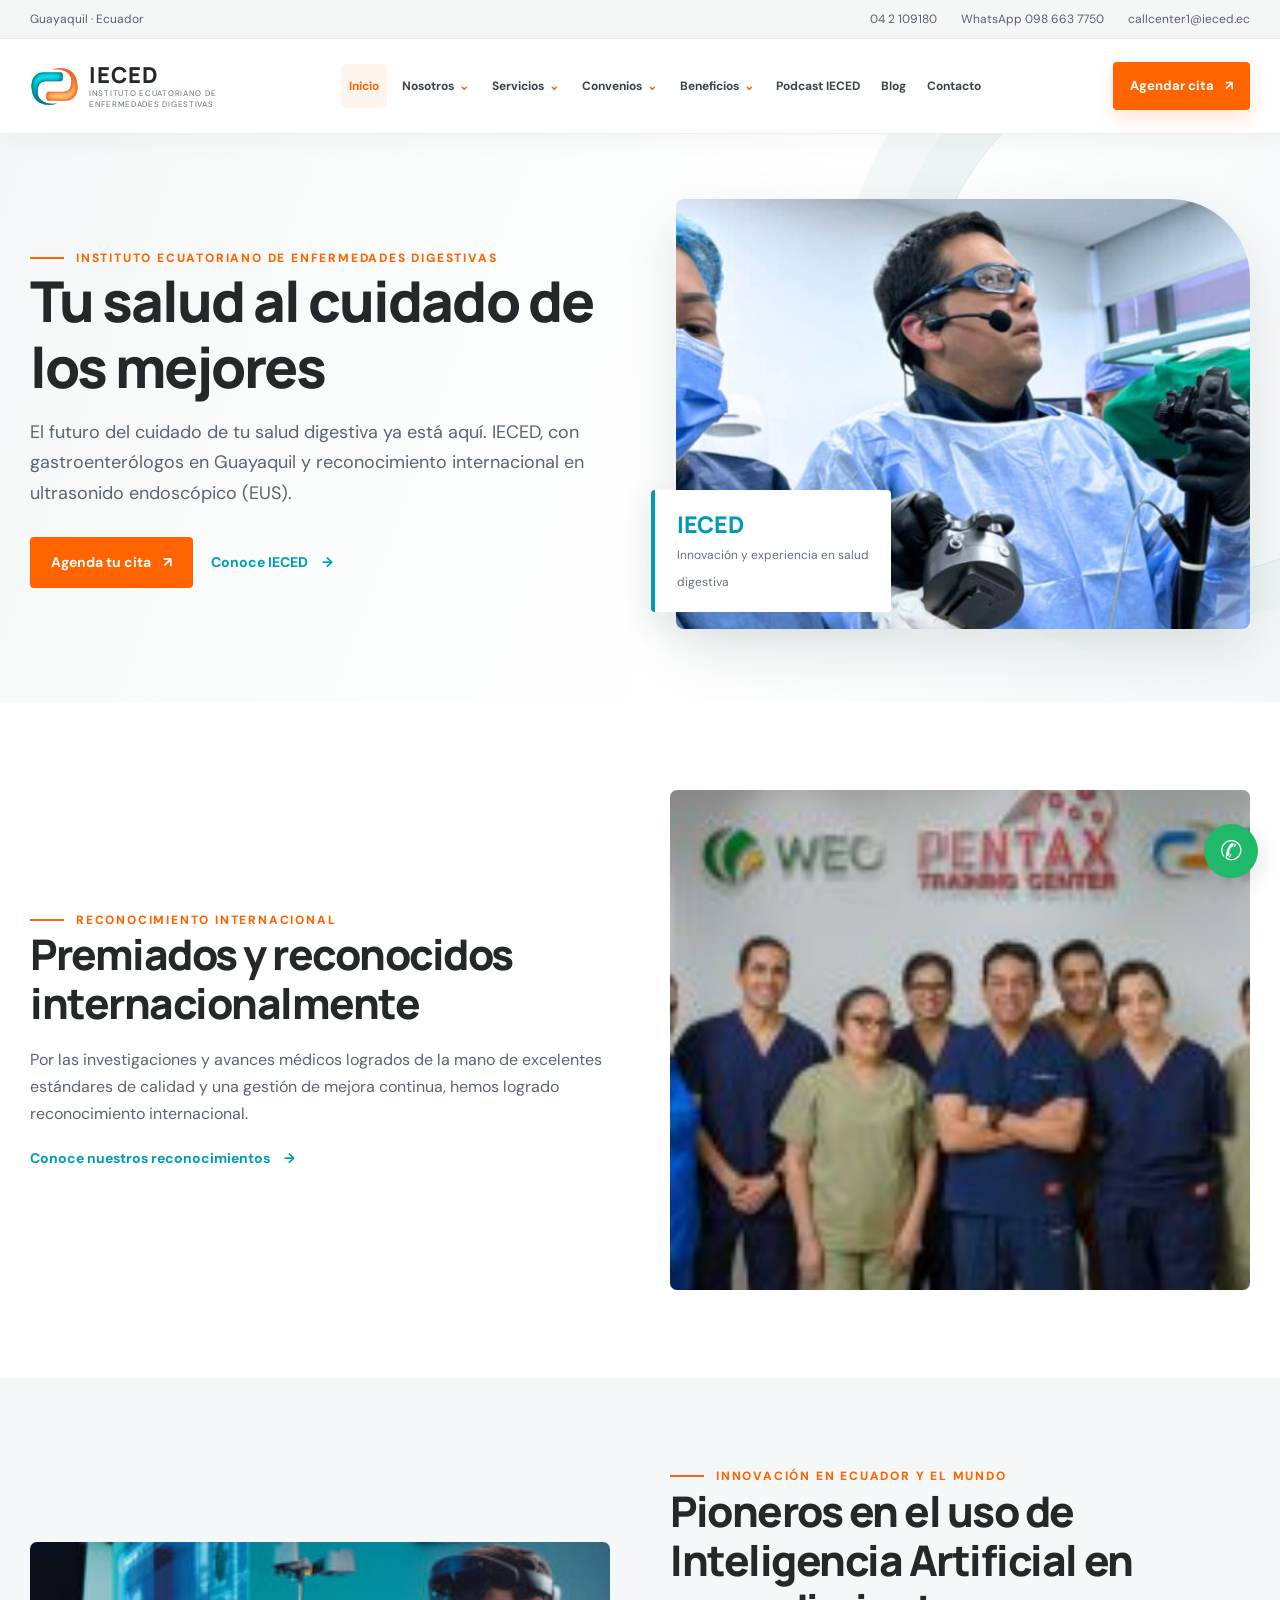
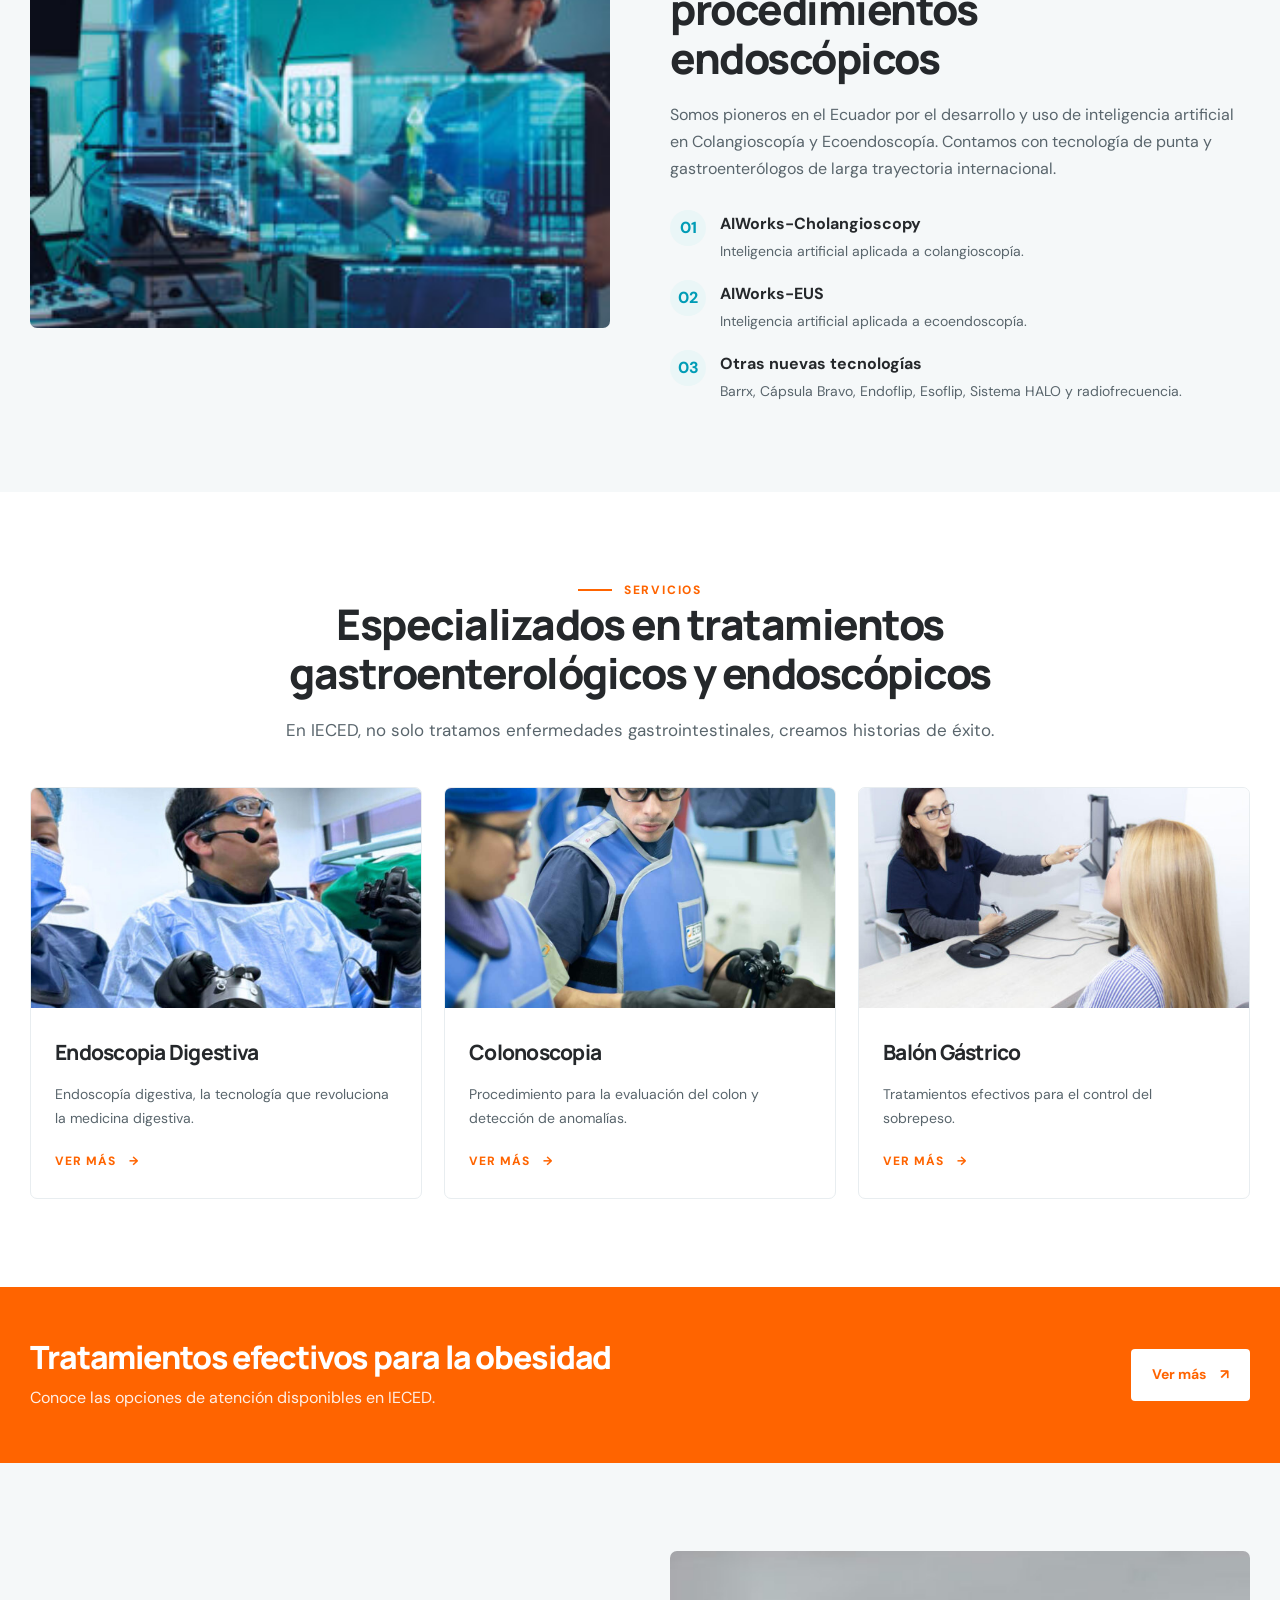
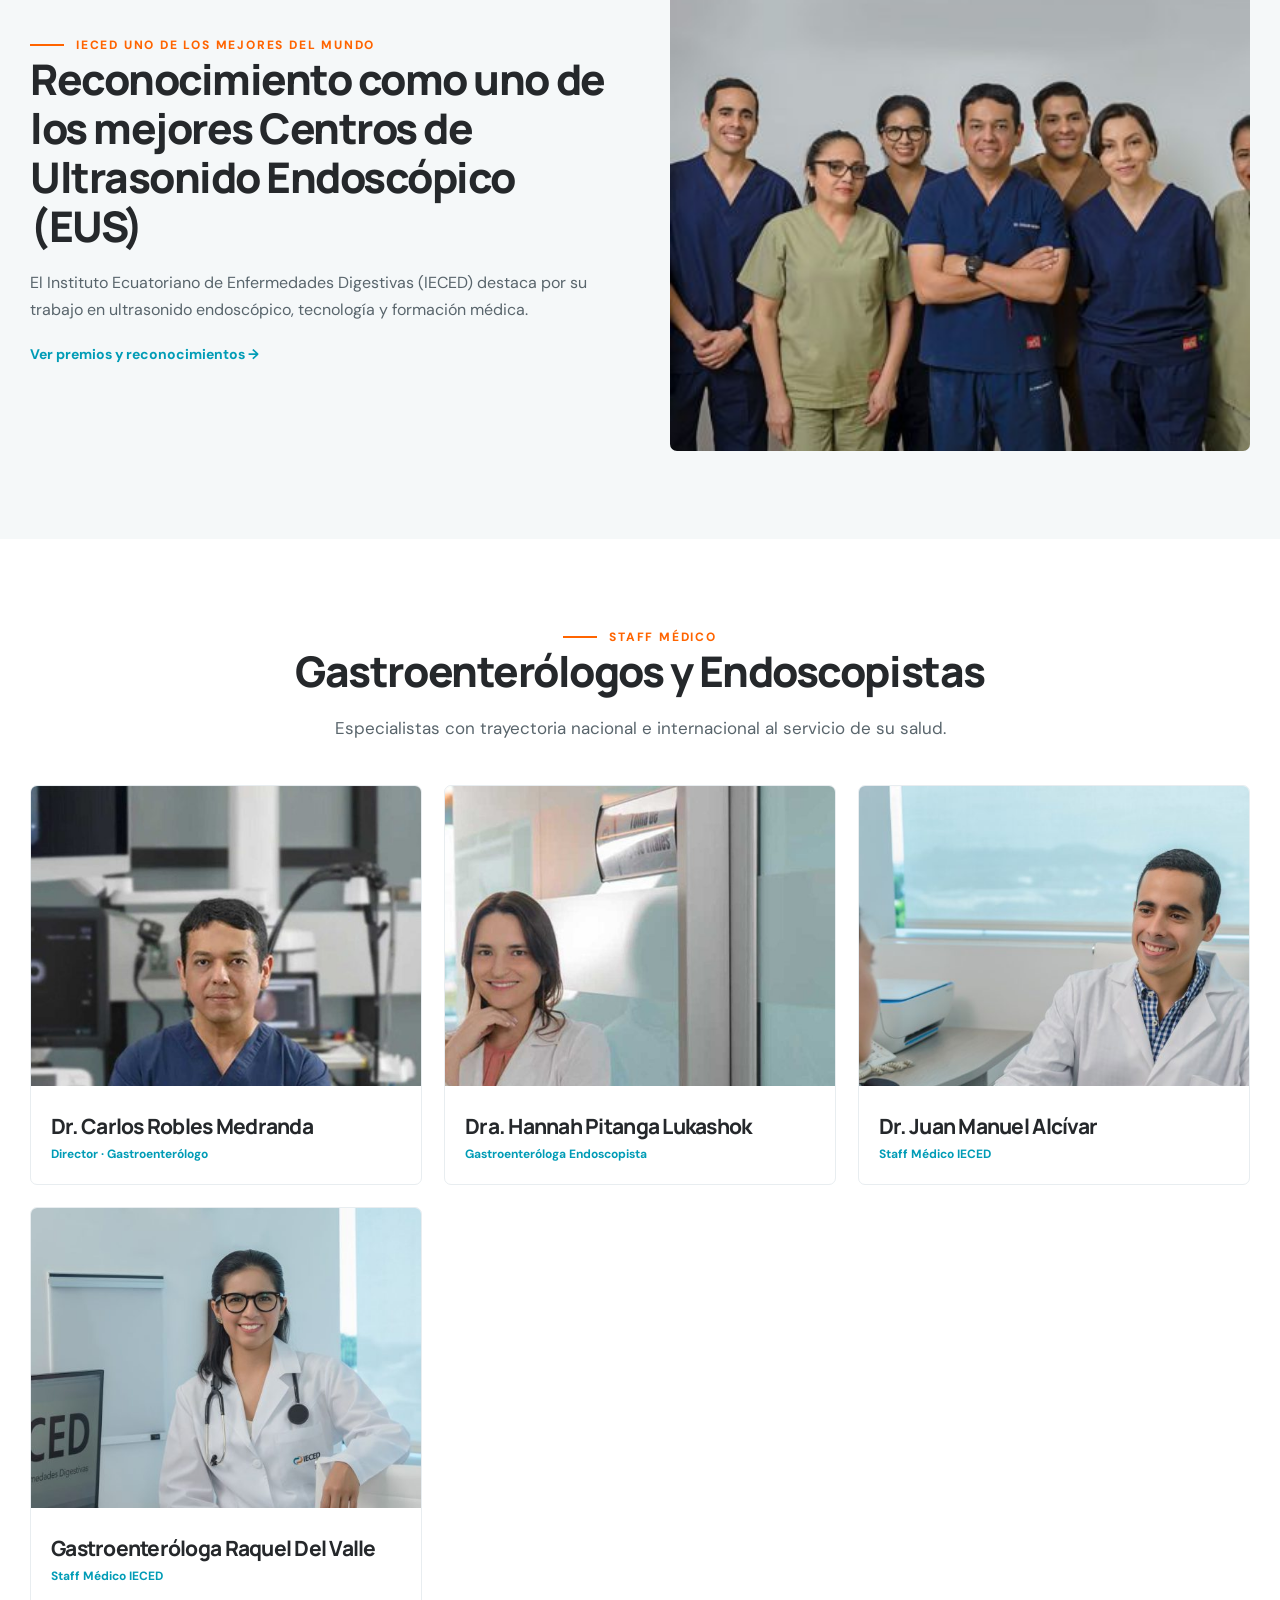
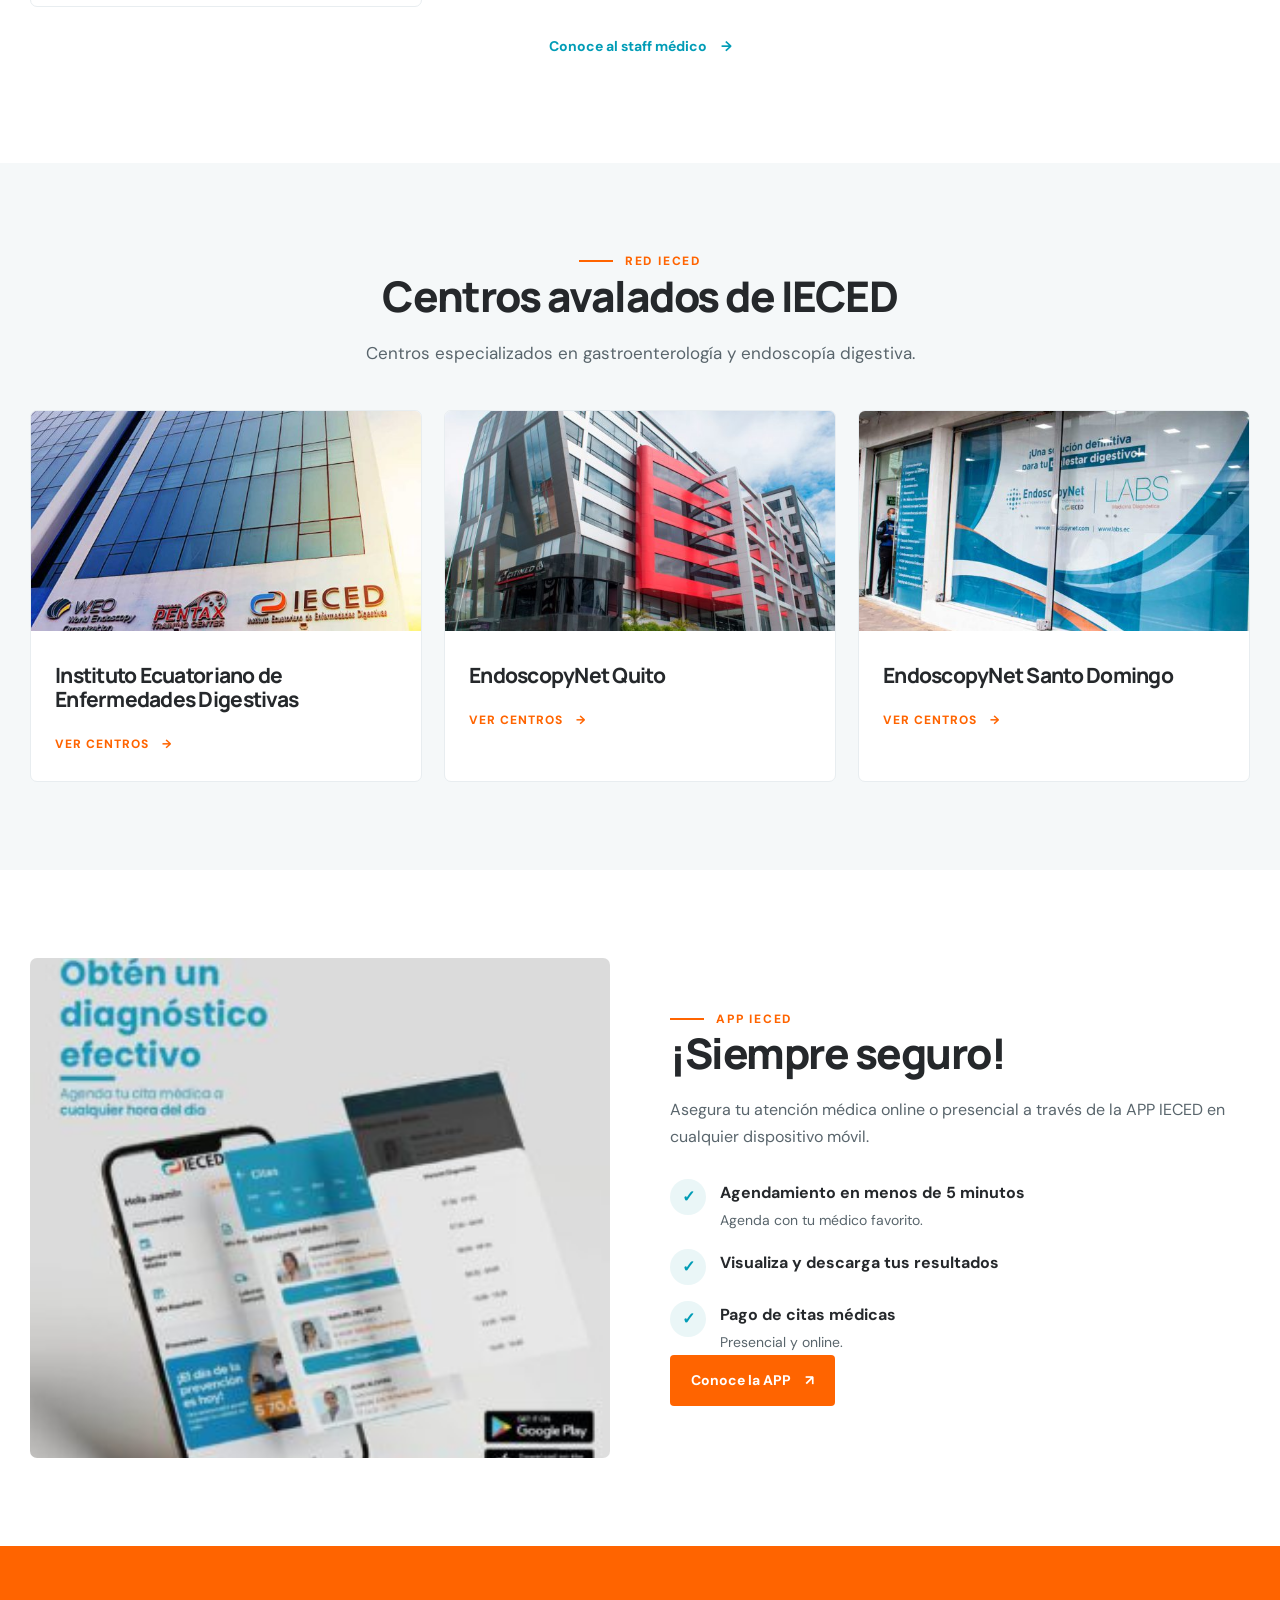
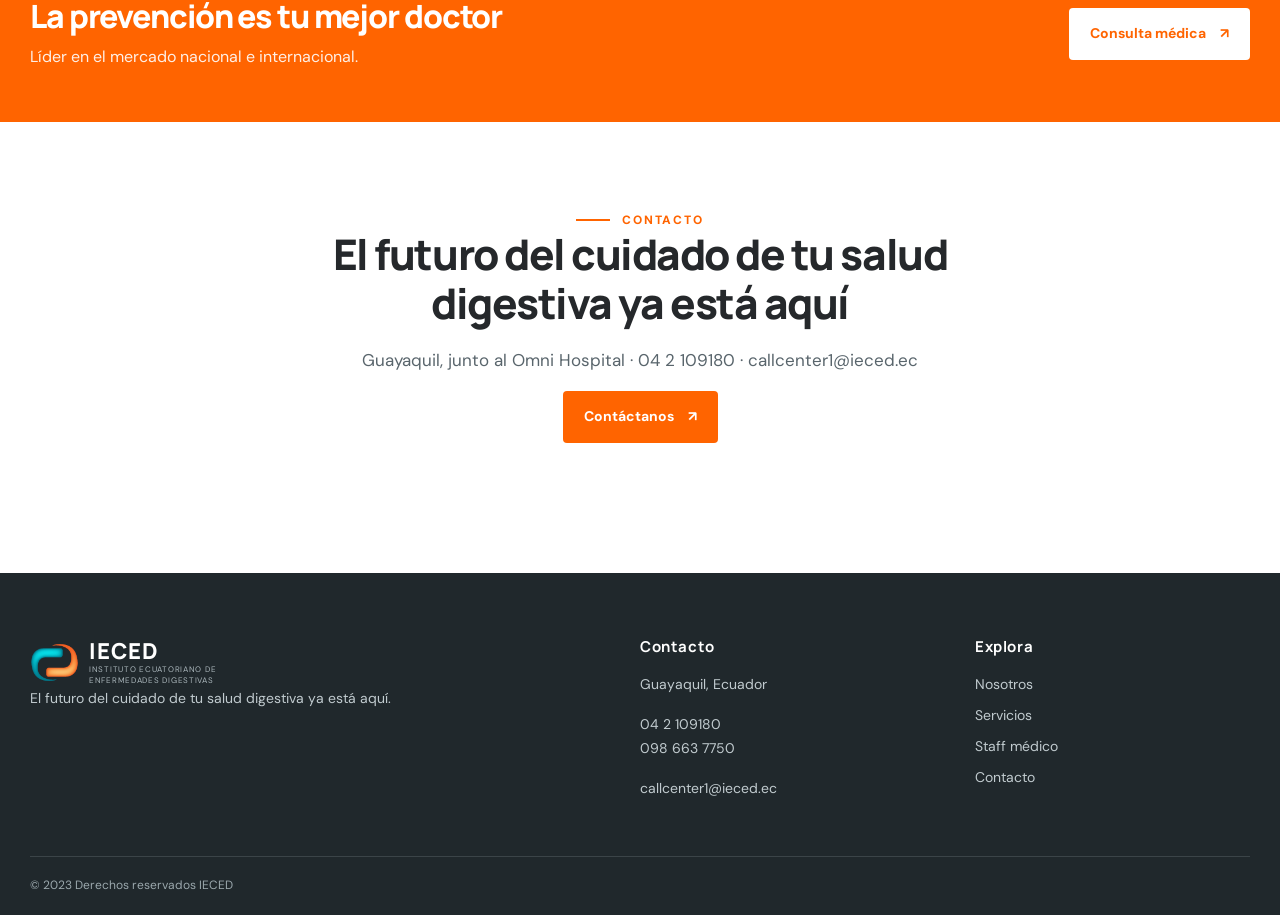
<file: index.html>
<!doctype html><html lang="es"><head><meta charset="utf-8"><meta name="viewport" content="width=device-width,initial-scale=1"><meta name="theme-color" content="#ffffff"><meta name="description" content="Instituto Ecuatoriano de Enfermedades Digestivas - IECED"><title>IECED | Instituto Ecuatoriano de Enfermedades Digestivas</title><link rel="stylesheet" href="styles.css"></head><body><div class="topline"><div class="wrap topinner"><span>Guayaquil · Ecuador</span><div><a href="tel:+59342109180">04 2 109180</a><a href="https://wa.me/593986637750" target="_blank" rel="noopener">WhatsApp 098 663 7750</a><a href="mailto:callcenter1@ieced.ec">callcenter1@ieced.ec</a></div></div></div><header class="header"><div class="wrap headrow"><a class="brand" href="index.html" aria-label="IECED inicio"><img src="assets/logo-isotipo.png" alt="IECED"><span><b>IECED</b><small>INSTITUTO ECUATORIANO DE<br>ENFERMEDADES DIGESTIVAS</small></span></a><button class="menu-toggle" aria-label="Abrir menú" aria-expanded="false">☰</button><nav class="nav" id="nav"></nav><a class="appointment" href="?page=contacto">Agendar cita <span>↗</span></a></div></header><main id="app"><div class="loading">IECED</div></main><footer class="footer"><div class="wrap footergrid"><div><div class="brand footerbrand"><img src="assets/logo-isotipo.png" alt=""><span><b>IECED</b><small>INSTITUTO ECUATORIANO DE<br>ENFERMEDADES DIGESTIVAS</small></span></div><p>El futuro del cuidado de tu salud digestiva ya está aquí.</p></div><div><h4>Contacto</h4><p>Guayaquil, Ecuador</p><p>04 2 109180<br>098 663 7750</p><a href="mailto:callcenter1@ieced.ec">callcenter1@ieced.ec</a></div><div><h4>Explora</h4><a href="?page=nosotros">Nosotros</a><a href="?page=servicios">Servicios</a><a href="?page=staff">Staff médico</a><a href="?page=contacto">Contacto</a></div></div><div class="wrap copyright">© 2023 Derechos reservados IECED</div></footer><a class="whatsapp" href="https://wa.me/593986637750" aria-label="WhatsApp" target="_blank" rel="noopener">✆</a><script>window.IECED_NAV=[{"label": "Inicio", "key": "home", "href": "?page=home"}, {"label": "Nosotros", "key": "nosotros", "href": "?page=nosotros"}, {"label": "Nuestra Trayectoria", "key": "trayectoria", "href": "?page=trayectoria"}, {"label": "¿Por qué IECED?", "key": "por-que-ieced", "href": "?page=por-que-ieced"}, {"label": "Centros avalados de IECED", "key": "centros", "href": "?page=centros"}, {"label": "Staff Médico", "key": "staff", "href": "?page=staff"}, {"label": "Calidad", "key": "calidad", "href": "?page=calidad"}, {"label": "Procesos de Calidad IECED", "key": "procesos-calidad", "href": "?page=procesos-calidad"}, {"label": "Teleconsulta", "key": "teleconsulta", "href": "?page=teleconsulta"}, {"label": "APP IECED", "key": "app-ieced", "href": "?page=app-ieced"}, {"label": "Premios y reconocimientos", "key": "premios", "href": "?page=premios"}, {"label": "Premios IECED", "key": "premios-ieced", "href": "?page=premios-ieced"}, {"label": "Investigación y Formación", "key": "investigacion", "href": "?page=investigacion"}, {"label": "Investigación científica", "key": "investigacion-cientifica", "href": "?page=investigacion-cientifica"}, {"label": "Formación médica", "key": "formacion-medica", "href": "?page=formacion-medica"}, {"label": "Servicios", "key": "servicios", "href": "?page=servicios"}, {"label": "Atención", "key": "atencion", "href": "?page=atencion"}, {"label": "Consultas médicas", "key": "consultas-medicas", "href": "?page=consultas-medicas"}, {"label": "No más obesidad", "key": "obesidad", "href": "?page=obesidad"}, {"label": "Procedimientos endoscópicos", "key": "procedimientos-endoscopicos", "href": "?page=procedimientos-endoscopicos"}, {"label": "Preparaciones", "key": "preparaciones", "href": "?page=preparaciones"}, {"label": "Preguntas frecuentes", "key": "preguntas-frecuentes", "href": "?page=preguntas-frecuentes"}, {"label": "Enfermedades gastrointestinales y sus síntomas", "key": "enfermedades", "href": "?page=enfermedades"}, {"label": "Convenios", "key": "convenios", "href": "?page=convenios"}, {"label": "Seguros particulares", "key": "seguros-particulares", "href": "?page=seguros-particulares"}, {"label": "Formularios de seguro particulares", "key": "formularios-seguros", "href": "?page=formularios-seguros"}, {"label": "Seguros públicos", "key": "seguros-publicos", "href": "?page=seguros-publicos"}, {"label": "Beneficios", "key": "beneficios", "href": "?page=beneficios"}, {"label": "Plan de Suscripción", "key": "plan-suscripcion", "href": "?page=plan-suscripcion"}, {"label": "Beneficios Supermaxi en IECED", "key": "supermaxi", "href": "?page=supermaxi"}, {"label": "Fundasen", "key": "fundasen", "href": "?page=fundasen"}, {"label": "Podcast IECED", "key": "podcast", "href": "?page=podcast"}, {"label": "Blog", "key": "blog", "href": "?page=blog"}, {"label": "Contacto", "key": "contacto", "href": "?page=contacto"}];window.IECED_DATA={"nosotros": {"eyebrow": "IECED", "title": "Donde la innovación se encuentra con el compromiso.", "intro": "Creamos historias de éxito. Descubre el camino hacia una vida digestiva más saludable, con nuestro grupo de profesionales especializados en Gastroenterología y Endoscopía Digestiva.", "body": ["Especializados en el diagnóstico, tratamiento y seguimiento de enfermedades digestivas y endoscópicas. Nuestros servicios abarcan desde la prevención hasta el tratamiento más avanzado aplicado con tecnología de vanguardia.", "Contamos con un equipo interdisciplinar integral compuesto por profesionales altamente experimentados en distintas áreas de la Gastroenterología que ofrecen confort, precisión y seguridad para sus pacientes.", "Nuestro equipo humano comprometido está integrado por médicos cualificados avalados por un alto rendimiento académico. Cuando acudas a IECED y sus sedes a nivel nacional podrás beneficiarte de los avances tecnológicos que nos destacan en diagnóstico y tratamientos gastroenterológicos endoscópicos."], "image": "Staff-medico-IECED-Ecoendoscopia-digestiva-pzxtqir1v5yl9sxmpj2p6rz20ja292fj4t0ucddti8.jpg"}, "por-que-ieced": {"eyebrow": "IECED", "title": "¿Por qué IECED?", "intro": "En IECED, combinamos tecnología de vanguardia con la experiencia de nuestro equipo médico para ofrecer cuidado gastroenterológico.", "body": ["Especialistas con larga trayectoria nacional e internacional, galardonados por su constancia, perseverancia, innovación y aporte científico en la salud digestiva.", "Somos pioneros en el Ecuador por el desarrollo y uso de inteligencia artificial en Colangioscopía y Ecoendoscopía.", "Contamos con tecnología de punta y con gastroenterólogos de larga trayectoria internacional."], "image": "IECED-inteligencia-artificial-aplicada-en-edoscopia-y-conoloscopia-300x200.jpg"}, "consultas-medicas": {"eyebrow": "Servicios", "title": "Consultas médicas", "intro": "Los mejores médicos en su especialidad te ayudarán con consultas médicas y la solución para tu malestar digestivo.", "body": ["Muchos de los malestares y síntomas que se pueden presentar e interrumpir tu estilo de vida tienen relación con el sistema digestivo. Por eso son importantes las consultas médicas, la prevención para la detección temprana y el control de cualquier enfermedad.", "En el Instituto Ecuatoriano de Enfermedades Digestivas – IECED, tenemos la solución. Escríbenos y pregunta por nuestras consultas o teleconsultas.", "También se ofrecen consultas en medicina general y consulta para manga endoscópica."], "image": "PH-Metria-e-Impedanciometria-de-24-horas_-IECED-ENDOSCOPYNET-150x150.jpg"}, "obesidad": {"eyebrow": "Tratamientos", "title": "No más obesidad", "intro": "Tratamientos efectivos para el control del sobrepeso.", "body": ["En IECED contamos con médicos altamente capacitados para ayudar a las personas con sobrepeso u obesidad a mejorar su estado de salud.", "Para conocer el tratamiento adecuado, agenda una consulta con un médico especialista."], "image": "BALON-GASTRICO-IECED-570x447.jpeg"}, "procedimientos-endoscopicos": {"eyebrow": "Servicios", "title": "Procedimientos endoscópicos", "intro": "Procedimientos gastroenterológicos y endoscópicos con tecnología médica avanzada.", "body": ["IECED cuenta con procedimientos endoscópicos y tecnología para el diagnóstico y tratamiento de enfermedades digestivas.", "Entre los procedimientos y avances que aparecen en la información institucional se encuentran Endoscopia Digestiva, Colonoscopia, Ecoendoscopia, Endomicroscopia confocal, pH-metría e impedanciometría."], "image": "endoscopia-dr-robles-551x700.jpeg"}, "enfermedades": {"eyebrow": "Información al paciente", "title": "Enfermedades gastrointestinales y sus síntomas", "intro": "¿Cuáles son las enfermedades y síntomas según su localización?", "body": ["La información institucional organiza las enfermedades y síntomas por zonas del aparato digestivo.", "Entre las entradas publicadas se encuentran alergia a alimentos, alteraciones digestivas por antiinflamatorios, anemia, diarrea aguda, diarrea del viajero, dolor abdominal funcional, estreñimiento, intolerancia a la lactosa y reflujo gastroesofágico."], "image": "Colonoscopia-IECED.jpg"}, "app-ieced": {"eyebrow": "APP IECED", "title": "¡Disfruta de tu tiempo con tranquilidad!", "intro": "Asegura tu atención médica online o presencial a través de la APP IECED en cualquier dispositivo móvil.", "body": ["Agenda con tu médico favorito.", "Agendamiento de citas médicas en menos de 5 minutos.", "Visualiza y descarga tus resultados.", "Pago de citas médicas presencial y online.", "Beneficios exclusivos desde la APP IECED: descuentos en ecografías, consultas médicas, procedimientos y exámenes de laboratorio."], "image": "app-IECED-300x300.jpeg"}, "contacto": {"eyebrow": "Estamos para atenderte", "title": "Contáctanos", "intro": "Escríbenos, el futuro del cuidado de tu salud digestiva ya está aquí.", "body": ["Guayaquil: 04 2 109180", "WhatsApp: 098 663 7750", "Correo: callcenter1@ieced.ec", "Dirección: Guayaquil al lado del Omni Hospital, Av. Abel R. Castillo S/N y Av. Juan Tanca Marengo, Torre Médica I mezzanine 3 y Torre Médica II, 4to piso, consultorios 405–406."], "image": "Instituto-Ecuatoriano-de-Enfermedades-Digestivas-570x406.jpg"}, "centros": {"eyebrow": "Red IECED", "title": "Centros avalados de IECED", "intro": "Centros especializados vinculados a la red IECED.", "body": ["Instituto Ecuatoriano de Enfermedades Digestivas.", "EndoscopyNet Centro especializado en Gastroenterología.", "La web institucional presenta centros en Guayaquil, Quito, Santo Domingo y Manta."], "image": "Instituto-Ecuatoriano-de-Enfermedades-Digestivas-570x406.jpg"}, "staff": {"eyebrow": "Nuestro equipo", "title": "Gastroenterólogos y Endoscopistas", "intro": "En IECED, estamos redefiniendo el cuidado gastroenterológico.", "body": ["Combinamos tecnología de vanguardia con la experiencia de nuestro equipo médico para ofrecer cuidado gastroenterológico. Especialistas con larga trayectoria nacional e internacional, galardonados por su constancia, perseverancia, innovación y aporte científico en la salud digestiva."], "image": "Staff-medico-IECED-Ecoendoscopia-digestiva-pzxtqir1v5yl9sxmpj2p6rz20ja292fj4t0ucddti8.jpg"}, "blog": {"eyebrow": "Noticias médicas", "title": "Blog IECED", "intro": "Noticias e información sobre salud digestiva.", "body": ["17 de noviembre: Día Mundial del Cáncer de Páncreas.", "¡Vivan las fiestas con buena digestión!", "Colitis, cuando el colon se inflama.", "Cuidado digestivo en la edad dorada.", "¿Cómo mantener una buena digestión?"], "image": "blog13.jpg"}, "premios-ieced": {"eyebrow": "Reconocimientos", "title": "Premios IECED", "intro": "Premiados y reconocidos internacionalmente.", "body": ["Por las investigaciones y avances médicos logrados de la mano de estándares de calidad y una gestión de mejora continua, IECED ha logrado reconocimiento internacional.", "El sitio institucional destaca el reconocimiento como uno de los centros de ultrasonido endoscópico (EUS) a nivel mundial, con referencia a EURO-EUS 2023."], "image": "img_5-150x150.jpg"}, "preparaciones": {"eyebrow": "Información al paciente", "title": "Preparaciones IECED", "intro": "Descargar preparación de procedimientos.", "body": ["Para precautelar la efectividad en los resultados del procedimiento es recomendable leer cuidadosamente y seguir las recomendaciones en las que se detalla la preparación de cada procedimiento endoscópico.", "Endoscopía y colonoscopía: Travadpik Oral, Izinova, Nulytely y Neolax.", "Otros procedimientos con preparación publicada: CPRE, balón gástrico, pH-metría e impedanciometría de 24 horas, POEM, cianocrilato ECO COILS, cápsula endoscópica, ecoendoscopia diagnóstica con punción, ligadura de várices esofágicas, manometría, FibroScan, espirometría y broncoscopía."], "image": "Colonoscopia-IECED.jpg"}, "preguntas-frecuentes": {"eyebrow": "Información al paciente", "title": "Preguntas frecuentes", "intro": "Respuestas a las preguntas frecuentes sobre gastroenterología y procedimientos.", "body": ["¿Gastroenterólogo para qué sirve? Es un médico especializado en el sistema digestivo, que se encarga de la evaluación clínica y el tratamiento endoscópico de patologías gastrointestinales.", "¿Cuándo hay que ir a un gastroenterólogo? En caso de síntomas relacionados con el sistema digestivo como ardor en la boca del estómago, reflujo, diarrea, constipación o dolor abdominal.", "¿Qué exámenes puede pedir un gastroenterólogo? Métodos de imágenes, pruebas funcionales y procedimientos endoscópicos. Entre ellos: ecografía, TC o RM abdominal, cápsula endoscópica, laboratorio, manometría, pHmetría, colonoscopia, endoscopia digestiva alta y ecoendoscopia.", "¿Qué es una endoscopia? Es un procedimiento que permite la visualización del esófago, estómago y primera parte del intestino delgado.", "¿Qué es una ecoendoscopía? Es un estudio que combina endoscopia con ecografía para estudiar estructuras del tracto gastrointestinal."], "image": "doctor-icon.png"}, "seguros-particulares": {"eyebrow": "Convenios", "title": "Convenios con aseguradoras", "intro": "IECED mantiene convenios con seguros médicos a nivel nacional.", "body": ["La web institucional presenta convenios con Asisken, Ecuasanitas, Saludsa, Humana, Sweaden, Mediken, Confiamed, Best Doctors, VUMI, BMI Internacional, Bupa Ecuador, Liberty Seguros, Latina Seguros y Plan Vital.", "Área Comercial: jefaturacomercial@ieced.ec · comercial@ieced.ec · 04 2 109180 Ext. 638."], "image": "Instituto-Ecuatoriano-de-Enfermedades-Digestivas-570x406.jpg"}, "formularios-seguros": {"eyebrow": "Convenios", "title": "Formularios de seguro particulares", "intro": "Formularios publicados para trámites de seguros particulares.", "body": ["Asisken: solicitud de pre y post autorización para procedimientos médicos; solicitud de reembolso de gastos médicos.", "Best Doctors: formulario de reclamación.", "BMI: formularios de reembolso de gastos médicos corporativo e individual.", "BUPA: formulario de reclamación.", "Ecuasanitas: formulario de reclamación para gastos médicos y/o accidentes personales; solicitud de servicio.", "Humana: solicitud de reembolso de atención médica.", "Medec: solicitud de diagnóstico y/o reembolso.", "Mediken: formulario de reembolso por gastos.", "Plan Vital: formulario de reembolsos."], "image": "Instituto-Ecuatoriano-de-Enfermedades-Digestivas-570x406.jpg"}, "home": {"eyebrow": "IECED", "title": "", "intro": "", "body": ["Este apartado aparece en la navegación oficial de IECED. El respaldo proporcionado contiene la página de inicio, pero no el contenido completo de esta página interna. No se ha inventado información para rellenar esta sección."], "image": "isotipo-ieced.png", "needs_source": true}, "trayectoria": {"eyebrow": "IECED", "title": "Nuestra Trayectoria", "intro": "Nuestra Trayectoria", "body": ["Este apartado aparece en la navegación oficial de IECED. El respaldo proporcionado contiene la página de inicio, pero no el contenido completo de esta página interna. No se ha inventado información para rellenar esta sección."], "image": "isotipo-ieced.png", "needs_source": true}, "calidad": {"eyebrow": "IECED", "title": "Calidad", "intro": "Calidad", "body": ["Este apartado aparece en la navegación oficial de IECED. El respaldo proporcionado contiene la página de inicio, pero no el contenido completo de esta página interna. No se ha inventado información para rellenar esta sección."], "image": "isotipo-ieced.png", "needs_source": true}, "procesos-calidad": {"eyebrow": "Calidad", "title": "Procesos de Calidad IECED", "intro": "Procesos institucionales orientados a la seguridad del paciente y la mejora continua.", "body": ["Identificación correcta del paciente: se utilizan dos mecanismos de identificación, brazalete con nombre completo, cédula y procedimiento, y verificación del nombre en la cabecera de la camilla.", "Mantenimiento preventivo de equipos biomédicos: se establece un cronograma anual coordinado con proveedores.", "Gestión de calidad y mejora continua: se realizan mediciones mensuales de indicadores, satisfacción del cliente y oportunidades de mejora.", "Medicamentos de alto riesgo y abreviaturas peligrosas: se verifican las abreviaturas aceptadas por el MSP y se identifican los medicamentos de alto riesgo.", "Notificación de eventos adversos, bioseguridad, prevención de caídas y limpieza y desinfección del ambiente hospitalario y equipos médicos."], "image": "Staff-medico-IECED-Ecoendoscopia-digestiva-pzxtqir1v5yl9sxmpj2p6rz20ja292fj4t0ucddti8.jpg"}, "teleconsulta": {"eyebrow": "IECED", "title": "Teleconsulta", "intro": "Teleconsulta", "body": ["Este apartado aparece en la navegación oficial de IECED. El respaldo proporcionado contiene la página de inicio, pero no el contenido completo de esta página interna. No se ha inventado información para rellenar esta sección."], "image": "isotipo-ieced.png", "needs_source": true}, "premios": {"eyebrow": "IECED", "title": "Premios y reconocimientos", "intro": "Premios y reconocimientos", "body": ["Este apartado aparece en la navegación oficial de IECED. El respaldo proporcionado contiene la página de inicio, pero no el contenido completo de esta página interna. No se ha inventado información para rellenar esta sección."], "image": "isotipo-ieced.png", "needs_source": true}, "investigacion": {"eyebrow": "IECED", "title": "Investigación y Formación", "intro": "Investigación y Formación", "body": ["Este apartado aparece en la navegación oficial de IECED. El respaldo proporcionado contiene la página de inicio, pero no el contenido completo de esta página interna. No se ha inventado información para rellenar esta sección."], "image": "isotipo-ieced.png", "needs_source": true}, "investigacion-cientifica": {"eyebrow": "IECED", "title": "Investigación científica", "intro": "Investigación científica", "body": ["Este apartado aparece en la navegación oficial de IECED. El respaldo proporcionado contiene la página de inicio, pero no el contenido completo de esta página interna. No se ha inventado información para rellenar esta sección."], "image": "isotipo-ieced.png", "needs_source": true}, "formacion-medica": {"eyebrow": "IECED", "title": "Formación médica", "intro": "Formación médica", "body": ["Este apartado aparece en la navegación oficial de IECED. El respaldo proporcionado contiene la página de inicio, pero no el contenido completo de esta página interna. No se ha inventado información para rellenar esta sección."], "image": "isotipo-ieced.png", "needs_source": true}, "servicios": {"eyebrow": "IECED", "title": "Servicios", "intro": "Servicios", "body": ["Este apartado aparece en la navegación oficial de IECED. El respaldo proporcionado contiene la página de inicio, pero no el contenido completo de esta página interna. No se ha inventado información para rellenar esta sección."], "image": "isotipo-ieced.png", "needs_source": true}, "atencion": {"eyebrow": "IECED", "title": "Atención", "intro": "Atención", "body": ["Este apartado aparece en la navegación oficial de IECED. El respaldo proporcionado contiene la página de inicio, pero no el contenido completo de esta página interna. No se ha inventado información para rellenar esta sección."], "image": "isotipo-ieced.png", "needs_source": true}, "convenios": {"eyebrow": "IECED", "title": "Convenios", "intro": "Convenios", "body": ["Este apartado aparece en la navegación oficial de IECED. El respaldo proporcionado contiene la página de inicio, pero no el contenido completo de esta página interna. No se ha inventado información para rellenar esta sección."], "image": "isotipo-ieced.png", "needs_source": true}, "seguros-publicos": {"eyebrow": "Convenios", "title": "Seguros públicos", "intro": "Convenio con el Instituto Ecuatoriano de Seguridad Social (IESS).", "body": ["IECED informa que mantiene convenio con los seguros públicos. Los pacientes derivados desde el IESS son atendidos con órdenes aprobadas.", "Para agendar una cita o procedimiento por medio del IESS, los pacientes pueden ser derivados y agendados llamando al 140 o mediante órdenes aprobadas para la atención médica."], "image": "Instituto-Ecuatoriano-de-Enfermedades-Digestivas-570x406.jpg"}, "beneficios": {"eyebrow": "IECED", "title": "Beneficios", "intro": "Beneficios", "body": ["Este apartado aparece en la navegación oficial de IECED. El respaldo proporcionado contiene la página de inicio, pero no el contenido completo de esta página interna. No se ha inventado información para rellenar esta sección."], "image": "isotipo-ieced.png", "needs_source": true}, "plan-suscripcion": {"eyebrow": "IECED", "title": "Plan de Suscripción", "intro": "Plan de Suscripción", "body": ["Este apartado aparece en la navegación oficial de IECED. El respaldo proporcionado contiene la página de inicio, pero no el contenido completo de esta página interna. No se ha inventado información para rellenar esta sección."], "image": "isotipo-ieced.png", "needs_source": true}, "supermaxi": {"eyebrow": "Beneficios", "title": "Beneficios Supermaxi en IECED", "intro": "Asegura tu atención médica online o presencial en los centros autorizados a nivel nacional y accede a beneficios exclusivos presentando tu tarjeta Supermaxi.", "body": ["Consultas médicas: 20% de descuento en cita con especialista en Gastroenterología y Neumología.", "Ecografías: 30% de descuento.", "Procedimientos básicos: 30% de descuento en endoscopias diagnósticas y colonoscopia diagnóstica.", "Procedimientos avanzados: 15% de descuento en ecoendoscopia diagnóstica, ecoendoscopia anorectal 3D, manometría, pH-metría e impedanciometría, endomicroscopia confocal, cromoendoscopia electrónica, gastrostomía, FibroScan, cápsula endoscópica, balón gástrico, coledocoscopia, test de aliento, POEM y CPRE.", "Atención al cliente: 04 2109180."], "image": "app-IECED-300x300.jpeg"}, "fundasen": {"eyebrow": "IECED", "title": "Fundasen", "intro": "Fundasen", "body": ["Este apartado aparece en la navegación oficial de IECED. El respaldo proporcionado contiene la página de inicio, pero no el contenido completo de esta página interna. No se ha inventado información para rellenar esta sección."], "image": "isotipo-ieced.png", "needs_source": true}, "podcast": {"eyebrow": "Podcast IECED", "title": "Podcast IECED", "intro": "Te compartimos podcasts sobre medicina, ideales para todo público.", "body": ["Director Médico: Dr. Carlos A. Robles.", "Coordinador Médico: Dr. Juan M. Alcívar.", "Invitados: médicos especializados en Gastroenterología y Endoscopía Digestiva.", "Entre los invitados que aparecen en la página institucional están la Dra. Gabriela Lara Cifuentes, la Dra. Giselle Jácome Naranjo y el Dr. Franklin Anchundia."], "image": "Staff-medico-IECED-Ecoendoscopia-digestiva-pzxtqir1v5yl9sxmpj2p6rz20ja292fj4t0ucddti8.jpg"}};</script><script src="app.js"></script></body></html>
</file>
<file: styles.css>
@import url('https://fonts.googleapis.com/css2?family=DM+Sans:wght@400;500;600;700&family=Manrope:wght@400;500;600;700;800&display=swap');
:root{--orange:#ff6400;--cyan:#009cb6;--ink:#25282b;--muted:#66717a;--line:#e8edf0;--pale:#f5f8f9;--green:#4e755c;--max:1220px}*{box-sizing:border-box}html{scroll-behavior:smooth}body{margin:0;color:var(--ink);font-family:'DM Sans',Arial,sans-serif;font-size:16px;line-height:1.7;background:#fff}a{color:inherit;text-decoration:none}.wrap{width:min(var(--max),calc(100% - 48px));margin:auto}.topline{background:#f5f7f7;border-bottom:1px solid #e8eeee;font-size:12px;color:#56616a}.topinner{min-height:38px;display:flex;align-items:center;justify-content:space-between;gap:18px}.topinner div{display:flex;gap:24px}.topinner a:hover{color:var(--orange)}.header{background:#fff;position:sticky;top:0;z-index:20;border-bottom:1px solid rgba(30,50,60,.08);box-shadow:0 5px 24px rgba(25,48,58,.045)}.headrow{min-height:94px;display:flex;align-items:center;gap:26px}.brand{display:flex;align-items:center;gap:10px;flex:none}.brand img{width:49px;height:49px;object-fit:contain}.brand b{font:800 22px Manrope,sans-serif;letter-spacing:.06em;display:block;line-height:1.15;color:#25282b}.brand small{font-size:8px;line-height:1.35;letter-spacing:.09em;color:#657078;display:block}.nav{display:flex;align-items:center;justify-content:center;gap:4px;flex:1}.nav a{font-size:12px;font-weight:700;padding:12px 8px;border-radius:5px;white-space:nowrap;color:#39434a}.nav a:hover,.nav a.active{color:var(--orange);background:#fff5ef}.appointment{background:var(--orange);color:#fff;padding:13px 17px;border-radius:4px;font-size:13px;font-weight:700;white-space:nowrap;box-shadow:0 8px 18px #ff64002b}.appointment span{margin-left:8px}.menu-toggle{display:none;border:0;background:#f2f6f7;border-radius:5px;padding:10px 13px;font-size:20px}.hero{position:relative;overflow:hidden;background:linear-gradient(110deg,#f5f8f8 0%,#fff 58%,#f4f8f8 100%);min-height:560px;display:flex;align-items:center}.hero:after{content:'';position:absolute;width:520px;height:520px;border:1px solid #dce8e9;border-radius:50%;right:-170px;top:-80px;box-shadow:0 0 0 45px #edf4f4,0 0 0 90px #f5f8f8}.hero-grid{position:relative;z-index:1;display:grid;grid-template-columns:1.02fr .98fr;align-items:center;gap:48px;padding:65px 0}.eyebrow{font-size:12px;font-weight:800;letter-spacing:.15em;text-transform:uppercase;color:var(--orange);display:flex;align-items:center;gap:12px}.eyebrow:before{content:'';width:34px;height:2px;background:var(--orange)}h1,h2,h3,h4{font-family:Manrope,'DM Sans',sans-serif;line-height:1.16;margin:0 0 18px;letter-spacing:-.035em}h1{font-size:clamp(38px,4.4vw,60px);font-weight:800;max-width:650px}h2{font-size:clamp(30px,3.3vw,43px);font-weight:800}h3{font-size:21px;font-weight:750}p{margin:0 0 16px;color:#59656c}.hero p{font-size:18px;max-width:560px;line-height:1.7}.hero-actions{display:flex;align-items:center;gap:18px;margin-top:28px}.btn{display:inline-flex;align-items:center;justify-content:center;gap:12px;padding:14px 21px;border-radius:4px;background:var(--orange);color:white;font-weight:700;font-size:14px;transition:.2s}.btn:hover{transform:translateY(-2px);box-shadow:0 10px 20px #ff64002e}.textlink{font-weight:700;color:var(--cyan);font-size:14px}.hero-image{position:relative;min-height:390px}.hero-image img{width:100%;height:430px;object-fit:cover;border-radius:8px 80px 8px 8px;box-shadow:0 22px 55px #1e3b451f}.float-note{position:absolute;left:-25px;bottom:25px;background:#fff;padding:18px 22px;border-left:4px solid var(--cyan);box-shadow:0 12px 35px #1e3b4518;border-radius:4px;max-width:240px}.float-note b{display:block;font:800 23px Manrope;color:var(--cyan)}.float-note small{color:#66717a;font-size:12px}.section{padding:88px 0}.section.soft{background:var(--pale)}.section-head{max-width:760px;margin-bottom:42px}.section-head.center{text-align:center;margin-left:auto;margin-right:auto}.section-head.center .eyebrow{justify-content:center}.section-head p{font-size:17px}.two-col{display:grid;grid-template-columns:1fr 1fr;gap:60px;align-items:center}.photo{width:100%;max-height:500px;object-fit:cover;border-radius:7px}.feature-list{display:grid;gap:16px;margin-top:28px}.feature{display:flex;gap:14px;align-items:flex-start}.feature i{width:36px;height:36px;flex:none;border-radius:50%;background:#eaf6f7;color:var(--cyan);display:grid;place-items:center;font-style:normal;font-weight:800}.feature b{display:block;margin-bottom:3px}.feature p{font-size:14px;margin:0}.cards{display:grid;grid-template-columns:repeat(3,1fr);gap:22px}.card{background:#fff;border:1px solid var(--line);border-radius:7px;overflow:hidden;transition:.25s}.card:hover{transform:translateY(-5px);box-shadow:0 16px 40px #203b4714}.card img{width:100%;height:220px;object-fit:cover}.card-body{padding:24px}.card-body p{font-size:14px}.card-link{color:var(--orange);font-weight:800;font-size:12px;letter-spacing:.08em}.orange-band{background:var(--orange);color:white;padding:52px 0}.orange-band .bandinner{display:flex;justify-content:space-between;align-items:center;gap:30px}.orange-band h2{font-size:32px;max-width:700px;margin:0}.orange-band p{color:#fff;opacity:.9;margin:8px 0 0}.btn-white{background:#fff;color:var(--orange)}.staff-card img{height:300px;object-position:top}.staff-card .card-body{padding:20px}.staff-card h3{margin-bottom:5px}.staff-card .role{color:var(--cyan);font-size:12px;font-weight:700}.page-hero{background:linear-gradient(110deg,#f4f8f8,#fff);padding:75px 0 68px;border-bottom:1px solid var(--line)}.page-hero h1{font-size:clamp(34px,4vw,52px);margin:14px 0}.crumb{font-size:12px;color:#78848b}.page-content{padding:68px 0 90px}.page-grid{display:grid;grid-template-columns:1fr .85fr;gap:60px;align-items:start}.page-grid img{width:100%;max-height:470px;object-fit:cover;border-radius:8px}.page-copy p{font-size:17px;line-height:1.85}.notice{padding:18px 20px;background:#fff7f1;border-left:3px solid var(--orange);border-radius:3px;color:#6b5140;font-size:14px;margin-top:26px}.contact-grid{display:grid;grid-template-columns:repeat(2,1fr);gap:18px;margin-top:30px}.contact-item{padding:22px;border:1px solid var(--line);border-radius:6px}.contact-item b{display:block;color:var(--cyan);margin-bottom:5px}.footer{background:#20282c;color:#fff;padding:65px 0 20px}.footergrid{display:grid;grid-template-columns:2fr 1fr 1fr;gap:60px;padding-bottom:48px}.footer p,.footer a{color:#c1cbcf;font-size:14px}.footer a{display:block;margin:7px 0}.footer h4{font-size:15px;letter-spacing:.04em}.footerbrand b{color:white}.footerbrand small{color:#aab6bb}.copyright{border-top:1px solid #3b4448;padding-top:18px;color:#9ba8ad;font-size:12px}.whatsapp{position:fixed;right:22px;bottom:22px;width:54px;height:54px;border-radius:50%;background:#20b96a;color:white;display:grid;place-items:center;font-size:27px;z-index:30;box-shadow:0 8px 25px #0002}.loading{padding:100px;text-align:center}.mobile-nav-group{display:none}@media(max-width:1100px){.nav{gap:0}.nav a{font-size:11px;padding:10px 5px}.headrow{gap:14px}.appointment{padding:12px}}@media(max-width:900px){.headrow{min-height:78px}.menu-toggle{display:block;margin-left:auto}.appointment{display:none}.nav{display:none;position:absolute;top:100%;left:0;right:0;background:white;padding:12px 24px 22px;box-shadow:0 18px 25px #203b4715;align-items:stretch;flex-direction:column;max-height:75vh;overflow:auto}.nav.open{display:flex}.nav a{font-size:14px;padding:11px 12px}.hero-grid,.two-col,.page-grid{grid-template-columns:1fr;gap:34px}.hero{min-height:auto}.hero-grid{padding:55px 0}.hero-image{min-height:0}.hero-image img{height:350px}.cards{grid-template-columns:repeat(2,1fr)}.section{padding:65px 0}.footergrid{gap:28px}}@media(max-width:600px){.wrap{width:min(100% - 34px,var(--max))}.topinner{padding:7px 0;display:block}.topinner>span{display:none}.topinner div{justify-content:space-between;gap:8px;flex-wrap:wrap}.topinner a{font-size:11px}.brand img{width:42px;height:42px}.brand b{font-size:19px}.hero-grid{padding:44px 0}.hero-image img{height:270px;border-radius:6px 55px 6px 6px}.float-note{left:10px;bottom:12px;padding:12px 15px}.hero p{font-size:16px}.hero-actions{align-items:flex-start;flex-direction:column}.section{padding:54px 0}.cards{grid-template-columns:1fr}.card img{height:210px}.orange-band .bandinner{display:block}.orange-band h2{font-size:27px;margin-bottom:20px}.page-hero{padding:52px 0 45px}.page-content{padding:45px 0 60px}.page-copy p{font-size:15px}.contact-grid{grid-template-columns:1fr}.footergrid{grid-template-columns:1fr;gap:25px}.footer{padding-top:45px}}

/* Navegación agrupada según el menú institucional */
.nav{gap:7px}.nav>a,.nav-trigger{font-size:12px;font-weight:700;padding:12px 8px;border:0;background:transparent;border-radius:5px;white-space:nowrap;color:#39434a;font-family:inherit;cursor:pointer}.nav>a:hover,.nav-trigger:hover,.nav a.active{color:var(--orange);background:#fff5ef}.nav-group{position:relative}.nav-trigger span{margin-left:5px;color:var(--orange)}.nav-dropdown{display:none;position:absolute;top:100%;left:0;min-width:245px;max-height:70vh;overflow:auto;background:#fff;padding:9px;border:1px solid var(--line);border-radius:6px;box-shadow:0 16px 35px #203b4720}.nav-group:hover .nav-dropdown,.nav-group.expanded .nav-dropdown{display:block}.nav-dropdown a{display:block;padding:10px 12px;font-size:13px;border-radius:4px;white-space:normal}.nav>a[data-page]{font-size:12px}.nav>a:not(.nav-home){padding-left:7px;padding-right:7px}@media(max-width:1100px){.nav{gap:2px}.nav>a,.nav-trigger{font-size:11px;padding:10px 5px}.nav-dropdown{min-width:220px}}@media(max-width:900px){.nav{gap:0}.nav-group{width:100%}.nav-trigger{display:flex;justify-content:space-between;width:100%;font-size:14px;padding:11px 12px}.nav-dropdown{position:static;max-height:none;box-shadow:none;border:0;border-left:2px solid var(--orange);border-radius:0;margin:0 0 8px 14px;padding:0 0 0 7px}.nav-group:hover .nav-dropdown{display:none}.nav-group.expanded .nav-dropdown{display:block}.nav>a{font-size:14px;padding:11px 12px}}
</file>
